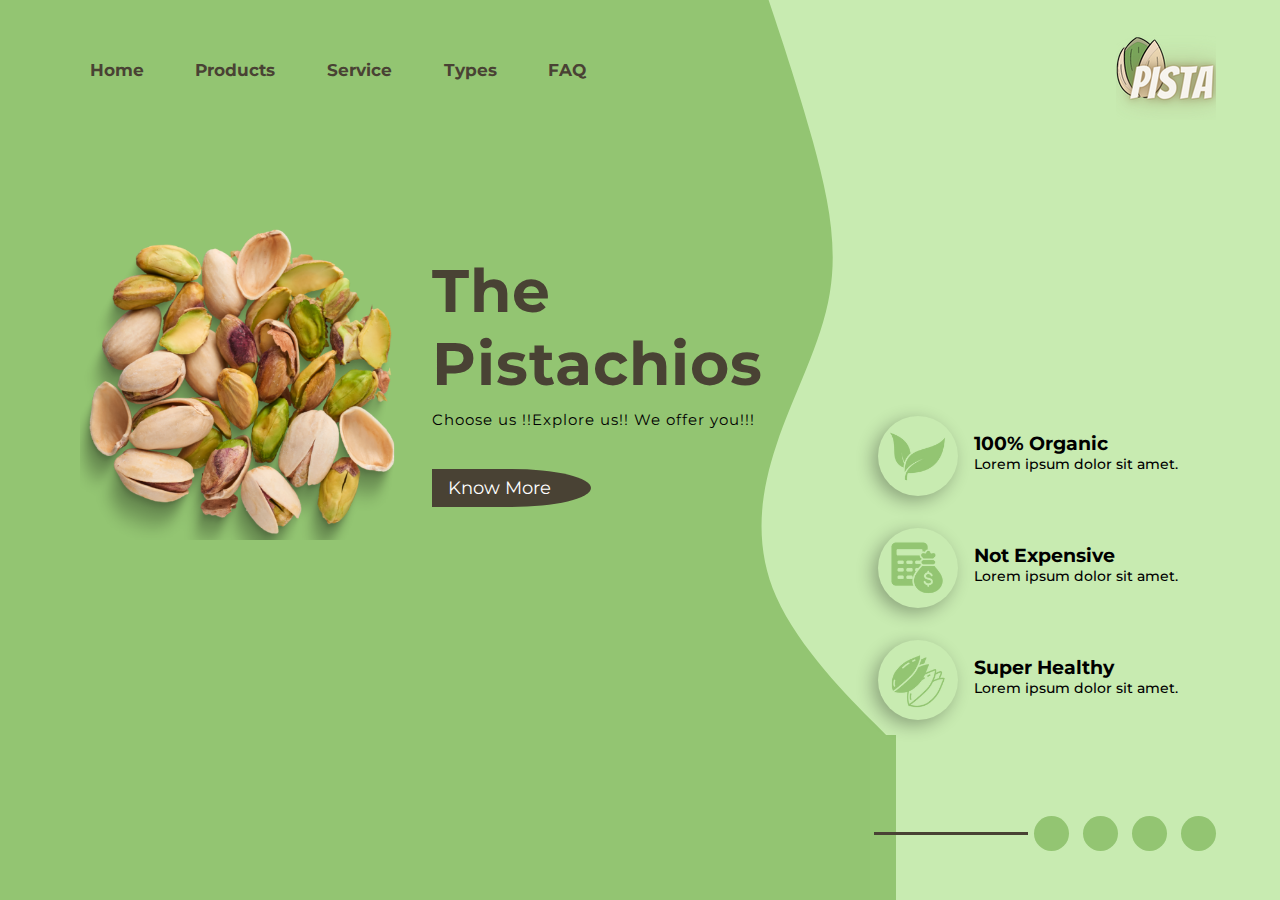
<file: index.html>
<!DOCTYPE html>
<html lang="en">

<head>
    <meta charset="UTF-8">
    <meta http-equiv="X-UA-Compatible" content="IE=edge">
    <meta name="viewport" content="width=device-width, initial-scale=1.0">
    <title>Pista Cart</title>
    <link rel="stylesheet" href="https://unpkg.com/swiper@8/swiper-bundle.min.css" />
    <link rel="stylesheet" href="https://use.fontawesome.com/releases/v5.15.4/css/all.css" 
integrity="sha384-DyZ88mC6Up2uqS4h/KRgHuoeGwBcD4Ng9SiP4dIRy0EXTlnuz47vAwmeGwVChigm" crossorigin="anonymous">
    <link rel="stylesheet" href="style.css">
</head>

<body>
    <div class="container">
        <div class="wave">
            <img src="bg.png" alt="">
        </div>

        <nav>
            <ul>
                <li><a href="#">Home</a></li>
                <li><a href="#">Products</a></li>
                <li><a href="#">Service</a></li>
                <li><a href="#">Types</a></li>
                <li><a href="#">FAQ</a></li>
            </ul>
            <img src="logo.png" alt="">
        </nav>

        <div class="main-content">

            <div class="image-pista">
                <div class="swiper mySwiper">
                    <div class="swiper-wrapper">
                        <div class="swiper-slide"><img src="img1.png" alt=""></div>
                        <div class="swiper-slide"><img src="img3.png" alt=""></div>
                        <div class="swiper-slide"><img src="Premium Photo _ Pistachios in bag.jpg" alt=""></div>    
                    </div> 
                </div>
            </div>
            <div class="main-text">
                <h1>The Pistachios</h1>
                <p>Choose us !!Explore us!! We offer you!!!</p>
                <button>Know More</button>
            </div>
        </div>

        <div class="right">
            <div class="box">
                <div class="image">
                    <img src="img4.png" alt="">
                </div>
                <div class="inner-box">
                    <h3>100% Organic</h3>
                    <p>Lorem ipsum dolor sit amet.</p>
                </div>
            </div>
            <div class="box">
                <div class="image">
                    <img src="img5.png" alt="">
                </div>
                <div class="inner-box">
                    <h3>Not Expensive</h3>
                    <p>Lorem ipsum dolor sit amet.</p>
                </div>
            </div>
            <div class="box">
                <div class="image">
                    <img src="img6.png" alt="">
                </div>
                <div class="inner-box">
                    <h3>Super Healthy</h3>
                    <p>Lorem ipsum dolor sit amet.</p>
                </div>
            </div>
        </div>

        <div class="social-links">
            <i class="fab fa-instagram"></i>
            <i class="fab fa-facebook-f"></i>
            <i class="fab fa-twitter"></i>
            <i class="far fa-envelope"></i>
        </div>
    </div>
    <script src="https://unpkg.com/swiper@8/swiper-bundle.min.js"></script>
    <!-- Initialize Swiper -->
    <script>
        var swiper = new Swiper(".mySwiper", {
          slidesPerView: 1,
          spaceBetween: 30,
          loop: true,
        });
      </script>
</body>

</html>
</file>
<file: style.css>
@import url('https://fonts.googleapis.com/css2?family=Montserrat&display=swap');

* {
    padding: 0%;
    margin: 0;
    font-family: 'Montserrat', sans-serif;
}

.container {
    height: 100vh;
    width: 100%;
    background: linear-gradient(to right, #93C572 70%, #C8EBB1 30%);
    position: relative;
    overflow: hidden;
}
.wave {
    position: absolute;
    top: 0;
    right: 30%;
}
nav {
    width: 90%;
    margin: auto;
    padding-top: 20px;
    display: flex;
    justify-content: space-between;
    align-items: center;
}
nav ul {
    display: flex;
    list-style-type: none;  
}
nav ul li{
    margin:0 5px;
}
nav ul a{
    text-decoration: none;
    padding: 0.3rem 1.3rem;
    font-size: 17px;
    font-weight: bold;
    color: #494234;
    position: relative;
    z-index: 1;
}
nav ul a::after{
    content: "";
    width: 0%;
    height: 100%;
    position: absolute;
    top:0;
    left:0px;
    border-radius: 20px;
    background-color: #C8EBB1;
    z-index: -1;
    transition: 0.5s;
}
nav ul a:hover:after{
    width: 100%;
}
.main-content {
    width: 60%;
    padding-top: 100px;
    margin-left: 3rem;
    display: flex;
    align-items: center;
    justify-content: space-around;
}
.image-pista ,.main-text{
    flex-basis: 50%;
}
.image-pista img{
    width: 100%;
}
.main-content h1 {
    font-size: 60px;
    letter-spacing: 1px;
    color: #494234;
}
.main-content p{
    margin-top: 10px;
    font-size: 15px;
    letter-spacing: 1px;
}
.main-content button{
    margin-top: 2.5rem;
    outline: none;
    border: none;
    font-size: 18px;
    padding: 0.5rem 2.5rem 0.5rem 1rem;
    border-radius: 0 50% 50% 0;
    background-color: #494234;
    color: white;
    cursor: pointer;
}
.swiper{
    width: 20rem;
}
.swiper-slide{
    display: flex;
    align-items: center;
    justify-content: center;
}
.right{
    position: absolute;
    right: 8%;
    bottom: 20%;
}
.box{
    display: flex;
    align-items: center;
}
.right .box .image img{
    width: 70%;
}
.image{
    margin-top: 2rem;
    width: 80px;
    height: 80px;
    border-radius: 50%;
    box-shadow: -5px 5px 17px rgba(0,0,0,0.3);
    display: flex;
    align-items: center;
    justify-content: center;
    transition: 0.5s;
}
.image:hover{
    background-color: rgba(73,66,52,0.7);
}
.box .inner-box{
    margin: 1.5rem 0 0 1rem;
}
.box .inner-box p{
    font-size: 14px;
    font-weight: 500;
}
.social-links{
    position: absolute;
    right: 5%;
    bottom: 5%;
}
.social-links::before{
    content: "";
    width: 80%;
    height: 3px;
    position: absolute;
    top:42%;
    left: -150px;
    background-color: #494234;
}
.social-links i{
    margin-left: 10px;
    width: 35px;
    height: 35px;
    border-radius: 50%;
    background-color: #93C572;
    display: inline-flex;
    align-items: center;
    justify-content: center;
    transition: 0.5s;
}
.social-links i:hover{
    transform: translateY(-5px);
}
</file>
